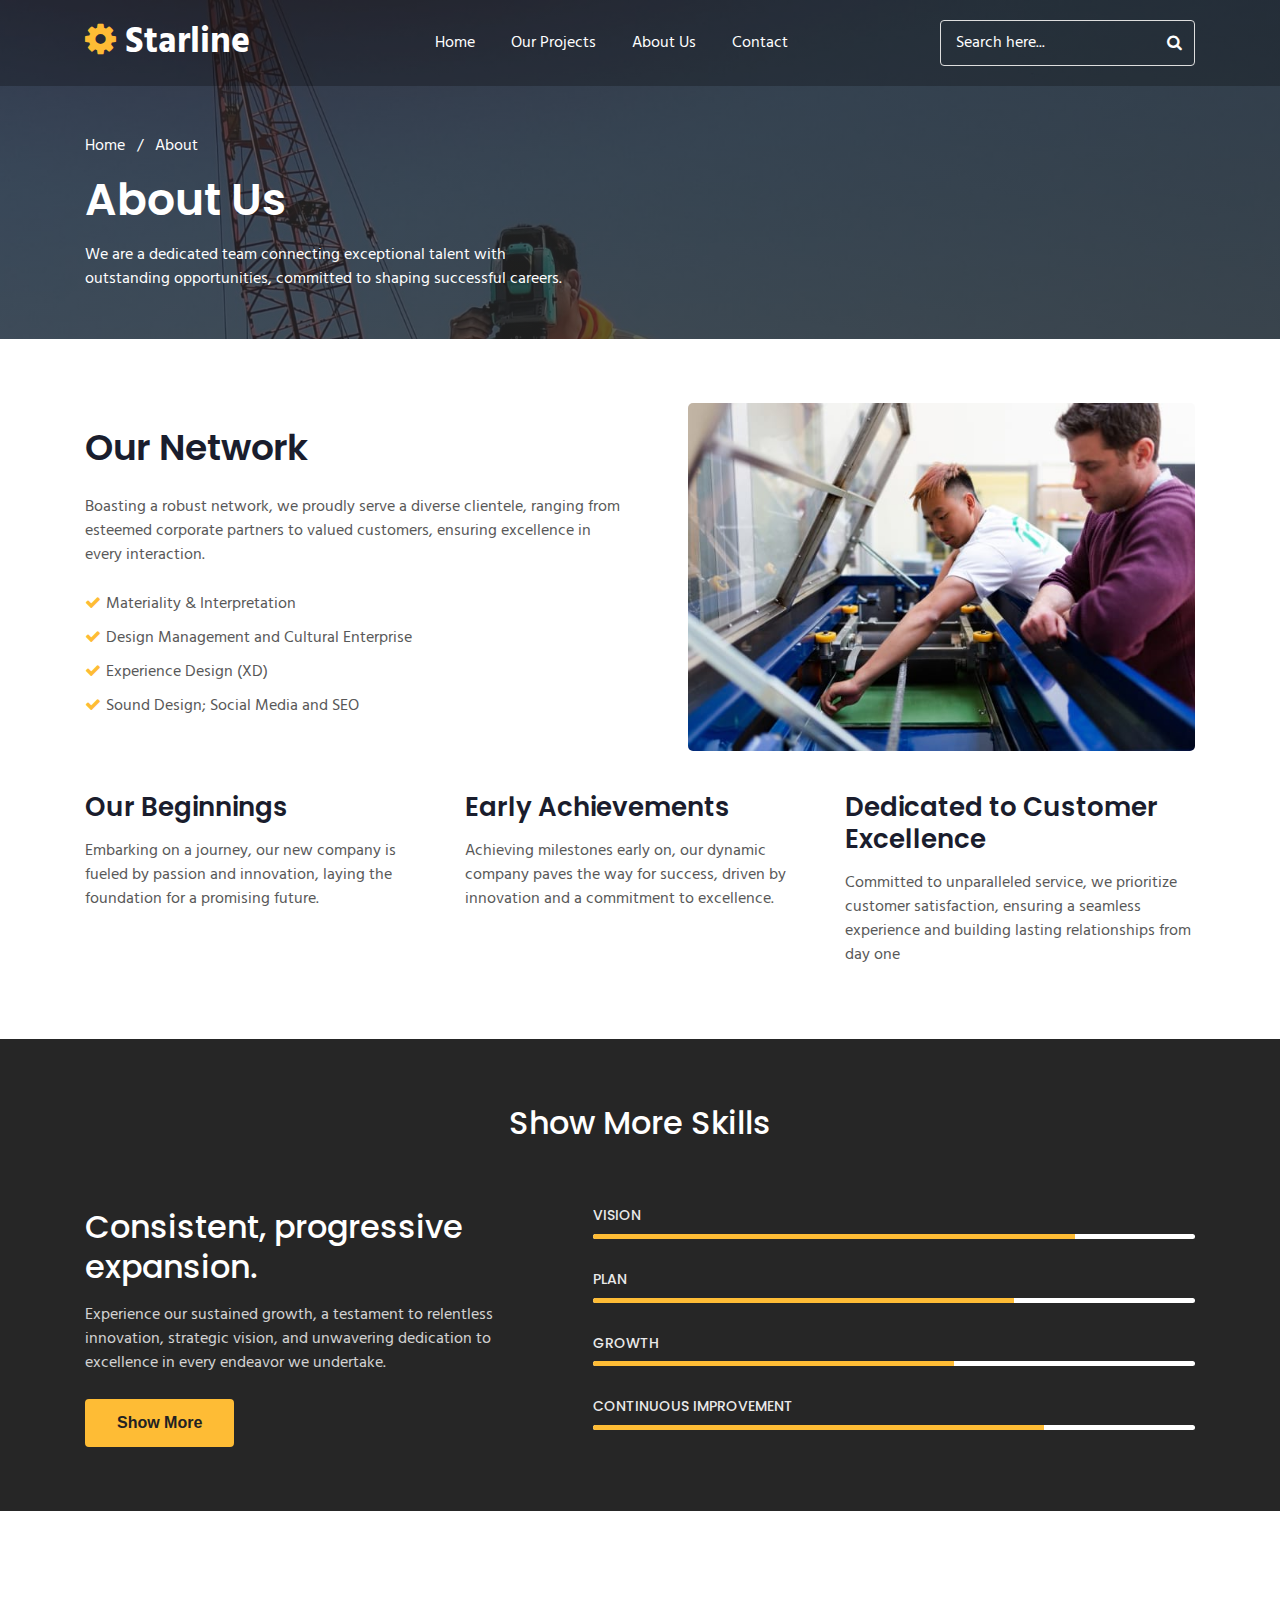
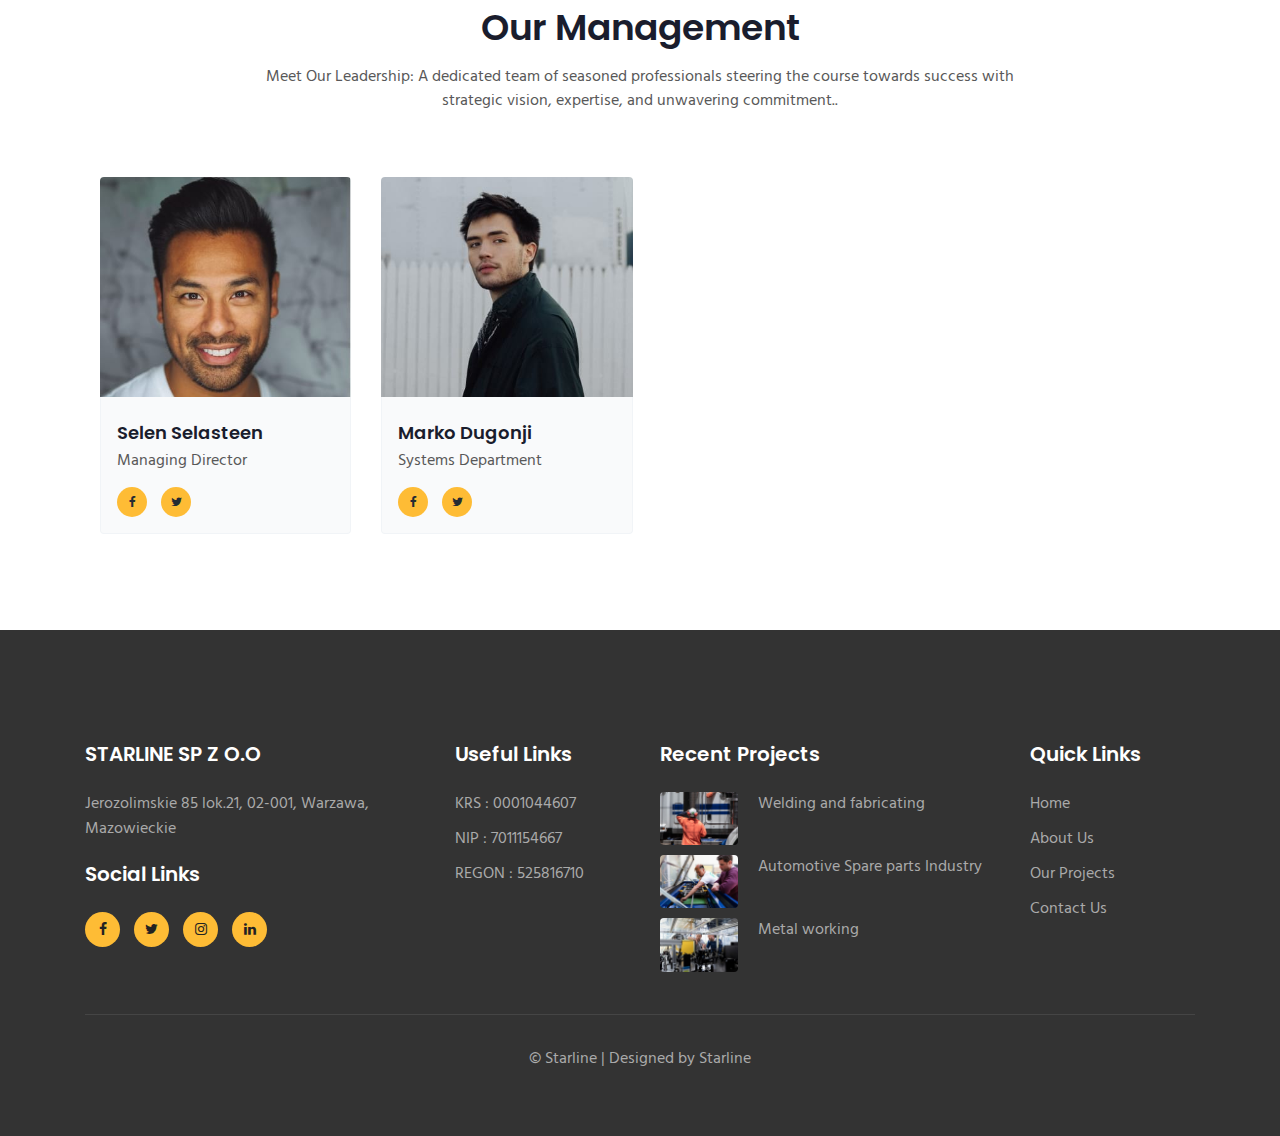
<file: about.html>
<!doctype html>
<html lang="en">
  <head>
    <!-- Required meta tags -->
    <meta charset="utf-8">
    <meta name="viewport" content="width=device-width, initial-scale=1, shrink-to-fit=no">

    <title>Starline | About Us</title>
    <!-- web fonts -->
    <link href="//fonts.googleapis.com/css?family=Poppins:300,400,500,600,700,800,900&display=swap" rel="stylesheet">
    <link href="//fonts.googleapis.com/css?family=Hind&display=swap" rel="stylesheet">
    <!-- //web fonts -->
    <!-- Template CSS -->
    <link rel="stylesheet" href="assets/css/style-starter.css">
  </head>
  <body>

      <section class="w3l-bootstrap-header">
          <nav class="navbar navbar-expand-lg navbar-light py-lg-3 py-2">
              <div class="container">
                  <a class="navbar-brand" href="index.html"><span class="fa fa-cog"></span> Starline</a>
                  <!-- if logo is image enable this
                <a class="navbar-brand" href="#index.html">
                    <img src="image-path" alt="Your logo" title="Your logo" style="height:35px;" />
                </a> -->
                  <button class="navbar-toggler" type="button" data-toggle="collapse" data-target="#navbarSupportedContent"
                          aria-controls="navbarSupportedContent" aria-expanded="false" aria-label="Toggle navigation">
                      <span class="navbar-toggler-icon fa fa-bars"></span>
                  </button>

                  <div class="collapse navbar-collapse" id="navbarSupportedContent">
                      <ul class="navbar-nav mx-auto">
                          <li class="nav-item">
                              <a class="nav-link" href="index.html">Home</a>
                          </li>
                          <li class="nav-item">
                              <a class="nav-link" href="services.html">Our Projects</a>
                          </li>
                          <li class="nav-item">
                              <a class="nav-link" href="about.html">About Us</a>
                          </li>

                          <li class="nav-item">
                              <a class="nav-link" href="contact.html">Contact</a>
                          </li>
                      </ul>
                      <form action="#" class="form-inline position-relative my-2 my-lg-0">
                          <input class="form-control search" type="search" placeholder="Search here..." aria-label="Search" required="">
                          <button class="btn btn-search position-absolute" type="submit"><span class="fa fa-search" aria-hidden="true"></span></button>
                      </form>
                  </div>
              </div>
          </nav>
      </section>
      <section class="w3l-about-breadcrum">
          <div class="breadcrum-bg">
              <div class="container py-5">
                  <p><a href="index.html">Home</a> &nbsp; / &nbsp; About</p>
                  <h2 class="my-3">About Us</h2>
                  <p>We are a dedicated team connecting exceptional talent with outstanding opportunities, committed to shaping successful careers.</p>
              </div>
          </div>
      </section>
      <!-- content-with-photo4 block -->
      <section class="w3l-content-with-photo-4" id="about">
          <div id="content-with-photo4-block" class="pt-5">
              <div class="container py-md-3">
                  <div class="cwp4-two row">

                      <div class="cwp4-text col-lg-6">
                          <h3>Our network</h3>
                          <p>
                              Boasting a robust network, we proudly serve a diverse clientele, 
                              ranging from esteemed corporate partners to valued customers, ensuring excellence in every interaction.
                          </p>

                          <ul class="cont-4">
                              <li><span class="fa fa-check"></span>Materiality & Interpretation</li>
                              <li><span class="fa fa-check"></span>Design Management and Cultural Enterprise </li>
                              <li><span class="fa fa-check"></span>Experience Design (XD)</li>
                              <li><span class="fa fa-check"></span>Sound Design; Social Media and SEO </li>
                          </ul>
                      </div>
                      <div class="cwp4-image col-lg-6 pl-lg-5 mt-lg-0 mt-5">
                          <img src="assets/images/g8.jpg" class="img-fluid" alt="" />
                      </div>
                  </div>
              </div>
          </div>
      </section>
      <!-- content-with-photo4 block -->
      <section class="w3l-features-5">
          <!-- /features -->
          <div class="features py-4">
              <div class="container pb-5">

                  <div class="fea-gd-vv row ">
                      <div class="float-lt feature-gd col-lg-4 col-sm-6">

                          <div class="icon-info">
                              <h5>Our Beginnings</h5>
                              <p>
                                  Embarking on a journey, our new company is fueled by passion and innovation, 
                                  laying the foundation for a promising future.
                              </p>
                          </div>

                      </div>
                      <div class="float-mid feature-gd col-lg-4 col-sm-6 mt-sm-0 mt-4">

                          <div class="icon-info">
                              <h5>Early Achievements</h5>
                              <p>
                                  Achieving milestones early on, our dynamic company paves the way for success, 
                                  driven by innovation and a commitment to excellence.
                              </p>
                          </div>
                      </div>
                      <div class="float-rt feature-gd col-lg-4 col-sm-6 mt-lg-0 mt-4">

                          <div class="icon-info">
                              <h5>Dedicated to Customer Excellence</h5>
                              <p>
                                  Committed to unparalleled service, we prioritize customer satisfaction, 
                                  ensuring a seamless experience and building lasting relationships from day one
                              </p>
                          </div>
                      </div>

                  </div>
              </div>
          </div>
          <!-- //features -->
      </section>
      <section class="w3l-about ">
          <div class="skills-bars py-5">
              <div class="container py-md-3">
                  <div class="heading text-center mx-auto">
                      <h3 class="head text-white">Show More Skills</h3>
                      <p class="my-3 head text-white">
                          
                      </p>

                  </div>
                  <div class="row pt-3 mt-5">
                      <div class="col-lg-5">
                          <h3>Consistent, progressive expansion.</h3>
                          <p class="mt-3"> Experience our sustained growth, a testament to relentless innovation, strategic vision, and unwavering dedication to excellence in every endeavor we undertake.</p>
                          <a class="btn btn-secondary btn-theme2 mt-4" href="services.html"> Show More </a>
                      </div>
                      <div class="col-lg-7 pl-lg-5 mt-5 mt-lg-0">
                          <div class="skills-bar-grids mb-4 pb-2">
                              <h4>VISION</h4>
                              <div class="progress">
                                  <div class="progress-bar progress-bar-striped bg-color" role="progressbar" style="width: 80% ;height:.3rem;" aria-valuenow="50" aria-valuemin="0" aria-valuemax="100">
                                  </div>
                              </div>
                          </div>
                          <div class="skills-bar-grids mb-4 pb-2">
                              <h4>PLAN</h4>
                              <div class="progress">
                                  <div class="progress-bar progress-bar-striped bg-color" role="progressbar" style="width: 70% ;height:.3rem;" aria-valuenow="50" aria-valuemin="0" aria-valuemax="100">
                                  </div>
                              </div>
                          </div>
                          <div class="skills-bar-grids mb-4 pb-2">
                              <h4>GROWTH</h4>
                              <div class="progress">
                                  <div class="progress-bar progress-bar-striped bg-color" role="progressbar" style="width: 60% ;height:.3rem;" aria-valuenow="50" aria-valuemin="0" aria-valuemax="100">
                                  </div>
                              </div>
                          </div>
                          <div class="skills-bar-grids">
                              <h4>CONTINUOUS IMPROVEMENT</h4>
                              <div class="progress">
                                  <div class="progress-bar progress-bar-striped bg-color" role="progressbar" style="width: 75% ;height:.3rem;" aria-valuenow="50" aria-valuemin="0" aria-valuemax="100">
                                  </div>
                              </div>
                          </div>
                      </div>

                  </div>
              </div>
          </div>
      </section>
      <!--/team-sec-->
      <section class="w3l-team-main">
          <div class="team py-5">
              <div class="container py-lg-5">
                  <div class="heading text-center mx-auto">
                      <h3 class="head">Our Management</h3>
                      <p class="my-3 head">
                          Meet Our Leadership: A dedicated team of seasoned 
                          professionals steering the course towards success with strategic vision, expertise, 
                          and unwavering commitment..
                      </p>

                  </div>
                  <div class="row team-row pt-3 mt-5" body style="margin-left:0px;padding:0" >
                      
                      <!-- end team member -->

                      
                      <!-- end team member -->

                      <div class="col-lg-3 col-sm-6 team-wrap mt-lg-0 pt-lg-0 mt-4 pt-2" >
                          <div class="team-info">
                              <div class="column position-relative" >
                                  <a href="#url"><img src="assets/images/t3.jpg" alt="" class="img-fluid team-image" /></a>
                              </div>
                              <div class="column-btm">
                                  <h3 class="name-pos"><a href="#url">Selen Selasteen</a></h3>
                                  <p>Managing Director</p>
                                  <div class="social">
                                      <a href="#facebook" class="facebook"><span class="fa fa-facebook" aria-hidden="true"></span></a>
                                      <a href="#twitter" class="twitter"><span class="fa fa-twitter" aria-hidden="true"></span></a>
                                  </div>
                              </div>
                          </div>

                      </div>
                      <!-- end team member -->
                      <!-- end team member -->

                      <div class="col-lg-3 col-sm-6 team-wrap mt-lg-0 pt-lg-0 mt-4 pt-2">

                          <div class="team-info">
                              <div class="column position-relative">
                                  <a href="#url"><img src="assets/images/t4.jpg" alt="" class="img-fluid team-image" /></a>
                              </div>
                              <div class="column-btm">
                                  <h3 class="name-pos"><a href="#url">Marko Dugonji</a></h3>
                                  <p>Systems Department</p>
                                  <div class="social">
                                      <a href="#facebook" class="facebook"><span class="fa fa-facebook" aria-hidden="true"></span></a>
                                      <a href="#twitter" class="twitter"><span class="fa fa-twitter" aria-hidden="true"></span></a>
                                  </div>
                              </div>
                          </div>
                      </div>
                      <!-- end team member -->
                      
                     
                  </div>
              </div>
          </div>
      </section>
      <!--//team-sec-->
      <!-- grids block 5 -->
      <section class="w3l-footer-29-main" id="footer">
          <div class="footer-29">

              <div class="container pt-5">

                  <div class="d-grid grid-col-4 footer-top-29">
                      <div class="footer-list-29 footer-1">
                          <h6 class="footer-title-29">STARLINE SP Z O.O</h6>
                          <ul>
                              <p>Jerozolimskie 85 lok.21, 02-001, Warzawa, Mazowieckie</p>
                          </ul>
                          <div class="main-social-footer-29">
                              <h6 class="footer-title-29">Social Links</h6>
                              <a href="#facebook" class="facebook"><span class="fa fa-facebook"></span></a>
                              <a href="#twitter" class="twitter"><span class="fa fa-twitter"></span></a>
                              <a href="#instagram" class="instagram"><span class="fa fa-instagram"></span></a>
                              <a href="https://www.linkedin.com/in/starline-sp-z-o-o-87288a299/" class="linkedin"><span class="fa fa-linkedin"></span></a>
                          </div>
                      </div>
                      <div class="footer-list-29 footer-2">
                          <ul>
                              <h6 class="footer-title-29">Useful Links</h6>
                              <li><a href="">KRS    : 0001044607</a></li>
                              <li><a href="">NIP    : 7011154667</a></li>
                              <li><a href="">REGON  : 525816710</a></li>
                          </ul>
                      </div>
                      <div class="footer-list-29 footer-3">
                          <div class="properties">
                              <h6 class="footer-title-29">Recent Projects</h6>
                              <a href="#"><img src="assets/images/g2.jpg" class="img-responsive" alt=""><p>Welding and fabricating</p></a>
                              <a href="#"><img src="assets/images/g8.jpg" class="img-responsive" alt=""><p>Automotive Spare parts Industry</p></a>
                              <a href="#"><img src="assets/images/g6.jpg" class="img-responsive" alt=""><p>Metal working</p></a>
                          </div>
                      </div>
                      <div class="footer-list-29 footer-4">
                          <h6 class="footer-title-29">Quick Links</h6>
                          <ul>
                              <li><a href="index.html">Home</a></li>
                              <li><a href="about.html">About Us</a></li>
                              <li><a href="services.html">Our Projects</a></li>
                              <li><a href="contact.html">Contact Us</a></li>
                          </ul>
                      </div>
                  </div>
                  <div class="bottom-copies text-center">
                      <p class="copy-footer-29">© Starline | Designed by Starline</p>

                  </div>
              </div>
          </div>
          <!-- move top -->
          <button onclick="topFunction()" id="movetop" title="Go to top">
              <span class="fa fa-angle-up"></span>
          </button>
          <script>
              // When the user scrolls down 20px from the top of the document, show the button
              window.onscroll = function () {
                  scrollFunction()
              };

              function scrollFunction() {
                  if (document.body.scrollTop > 20 || document.documentElement.scrollTop > 20) {
                      document.getElementById("movetop").style.display = "block";
                  } else {
                      document.getElementById("movetop").style.display = "none";
                  }
              }

              // When the user clicks on the button, scroll to the top of the document
              function topFunction() {
                  document.body.scrollTop = 0;
                  document.documentElement.scrollTop = 0;
              }
          </script>
          <!-- /move top -->
      </section>
      <!-- // grids block 5 -->
      <script src="assets/js/jquery-3.3.1.min.js"></script>
      <!-- //footer-28 block -->
      </section>

      <script>
          $(function () {
              $('.navbar-toggler').click(function () {
                  $('body').toggleClass('noscroll');
              })
          });
      </script>
      <!-- jQuery first, then Popper.js, then Bootstrap JS -->
      <script src="https://code.jquery.com/jquery-3.4.1.slim.min.js"
              integrity="sha384-J6qa4849blE2+poT4WnyKhv5vZF5SrPo0iEjwBvKU7imGFAV0wwj1yYfoRSJoZ+n" crossorigin="anonymous">
      </script>

      <script src="https://stackpath.bootstrapcdn.com/bootstrap/4.4.1/js/bootstrap.min.js"
              integrity="sha384-wfSDF2E50Y2D1uUdj0O3uMBJnjuUD4Ih7YwaYd1iqfktj0Uod8GCExl3Og8ifwB6" crossorigin="anonymous">
      </script>

      <!-- Smooth scrolling -->

      <script src="assets/js/owl.carousel.js"></script>

      <!-- script for -->
      <script>
          $(document).ready(function () {
              $('.owl-one').owlCarousel({
                  loop: true,
                  margin: 0,
                  nav: true,
                  responsiveClass: true,
                  autoplay: false,
                  autoplayTimeout: 5000,
                  autoplaySpeed: 1000,
                  autoplayHoverPause: false,
                  responsive: {
                      0: {
                          items: 1,
                          nav: false
                      },
                      480: {
                          items: 1,
                          nav: false
                      },
                      667: {
                          items: 1,
                          nav: true
                      },
                      1000: {
                          items: 1,
                          nav: true
                      }
                  }
              })
          })
      </script>
      <!-- //script -->
      <script src="assets/js/smartphoto.js"></script>
      <script>
          document.addEventListener('DOMContentLoaded', function () {
              const sm = new SmartPhoto(".js-img-viwer", {
                  showAnimation: false
              });
              // sm.destroy();
          });
      </script>
  </body>

</html>
<!-- // grids block 5 -->
</file>
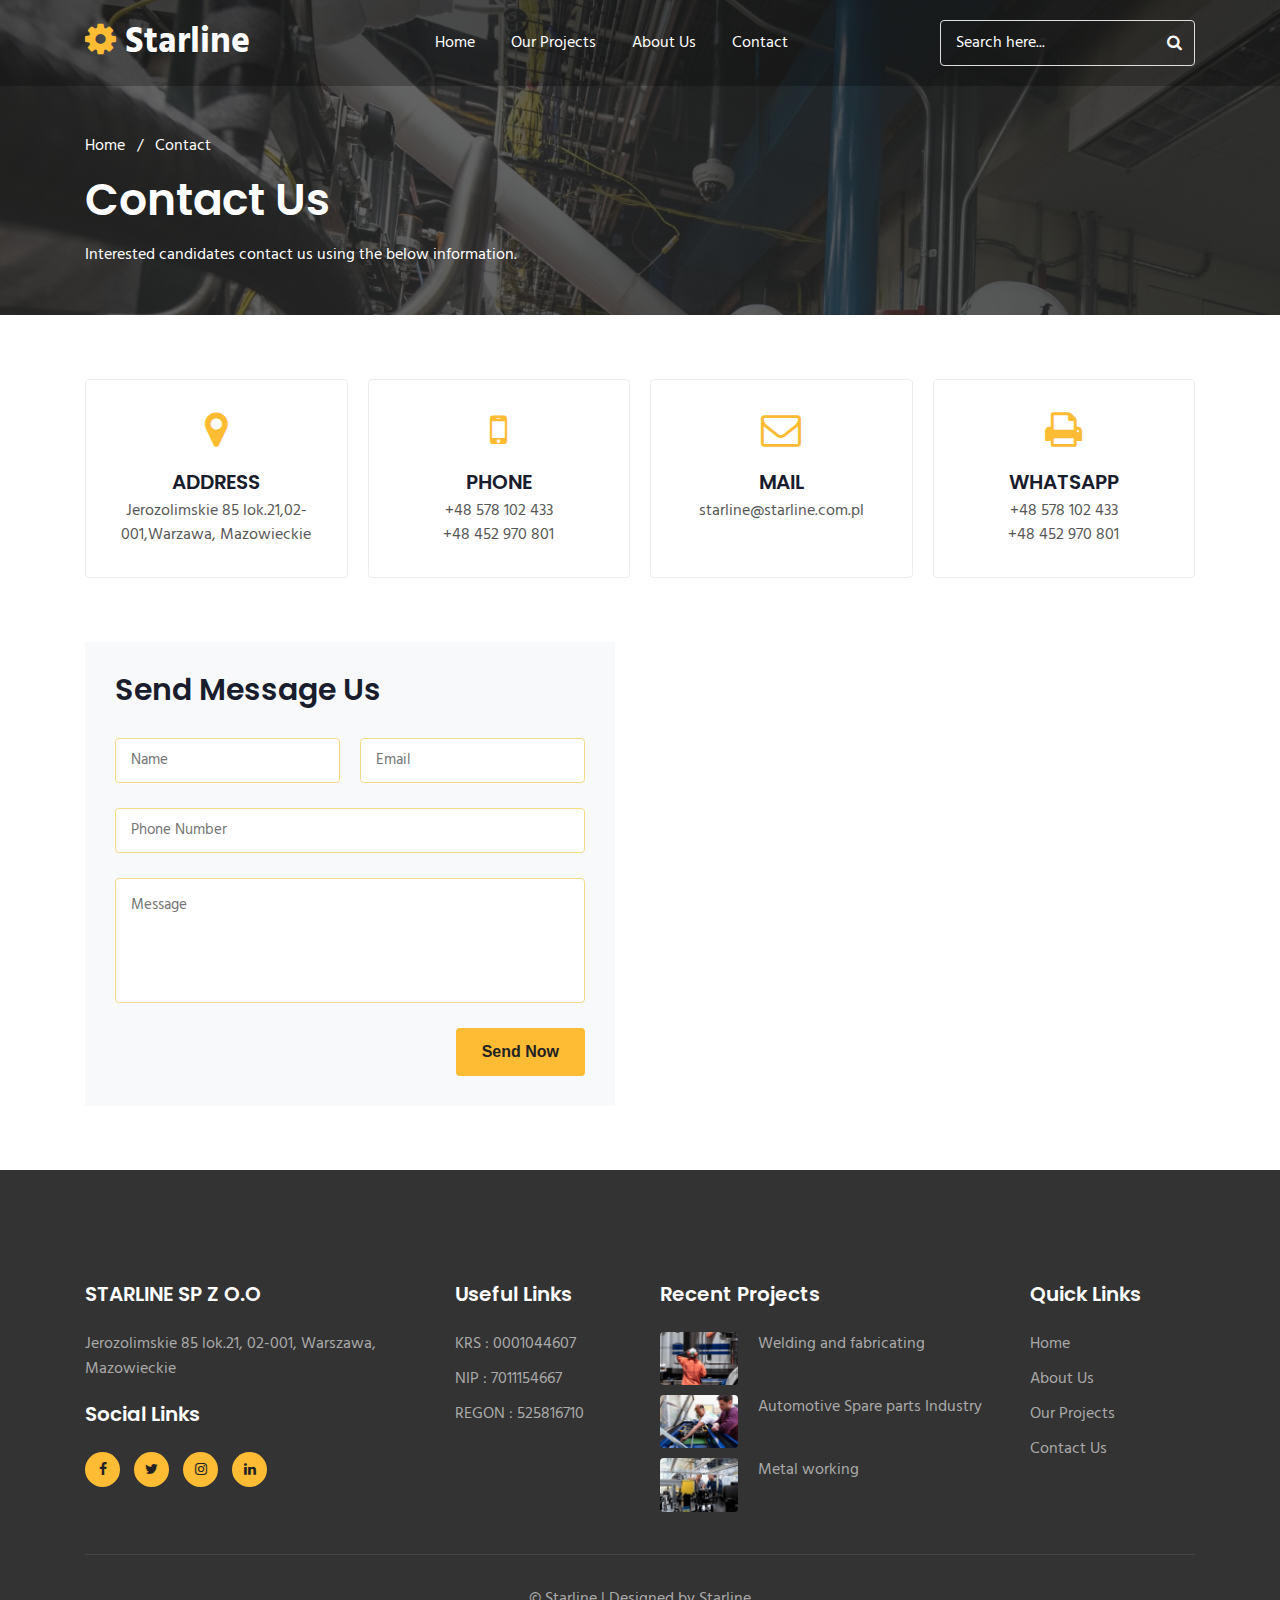
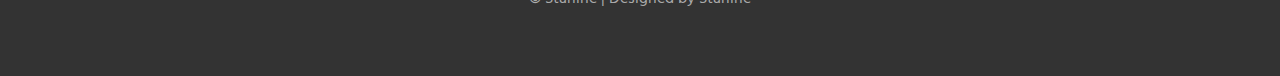
<file: contact.html>
<!doctype html>
<html lang="en">
  <head>
    <!-- Required meta tags -->
    <meta charset="utf-8">
    <meta name="viewport" content="width=device-width, initial-scale=1, shrink-to-fit=no">

    <title>Starline | Contact Us</title>
    <!-- web fonts -->
    <link href="//fonts.googleapis.com/css?family=Poppins:300,400,500,600,700,800,900&display=swap" rel="stylesheet">
    <link href="//fonts.googleapis.com/css?family=Hind&display=swap" rel="stylesheet">
    <!-- //web fonts -->
    <!-- Template CSS -->
    <link rel="stylesheet" href="assets/css/style-starter.css">
  </head>
  <body>

<section class="w3l-bootstrap-header">
  <nav class="navbar navbar-expand-lg navbar-light py-lg-3 py-2">
    <div class="container">
      <a class="navbar-brand" href="index.html"><span class="fa fa-cog"></span> Starline</a>
      <!-- if logo is image enable this   
    <a class="navbar-brand" href="#index.html">
        <img src="image-path" alt="Your logo" title="Your logo" style="height:35px;" />
    </a> -->
      <button class="navbar-toggler" type="button" data-toggle="collapse" data-target="#navbarSupportedContent"
        aria-controls="navbarSupportedContent" aria-expanded="false" aria-label="Toggle navigation">
        <span class="navbar-toggler-icon fa fa-bars"></span>
      </button>

      <div class="collapse navbar-collapse" id="navbarSupportedContent">
        <ul class="navbar-nav mx-auto">
          <li class="nav-item">
            <a class="nav-link" href="index.html">Home</a>
          </li>
          <li class="nav-item">
            <a class="nav-link" href="services.html">Our Projects</a>
          </li>
           <li class="nav-item">
            <a class="nav-link" href="about.html">About Us</a>
          </li>
        
          <li class="nav-item">
            <a class="nav-link" href="contact.html">Contact</a>
          </li>
        </ul>
        <form action="#" class="form-inline position-relative my-2 my-lg-0">
          <input class="form-control search" type="search" placeholder="Search here..." aria-label="Search" required="">
          <button class="btn btn-search position-absolute" type="submit"><span class="fa fa-search" aria-hidden="true"></span></button>
        </form>
      </div>
    </div>
  </nav>
</section>
<section class="w3l-contact-breadcrum">
  <div class="breadcrum-bg">
    <div class="container py-5">
      <p><a href="index.html">Home</a> &nbsp; / &nbsp; Contact</p>
      <h2 class="my-3">Contact Us</h2>
    
      <p>Interested candidates contact us using the below information.</p>
    </div>
  </div>
</section>
<!-- contact form -->
<section class="w3l-contacts-2" id="contact">
	<div class="contacts-main">
		<div class="contant11-top-bg py-5">
			<div class="container py-md-3">
				<div class="d-grid contact section-gap">
					<div class="contact-info-left d-grid text-center">
						<div class="contact-info">
							<span class="fa fa-map-marker" aria-hidden="true"></span>
							<h4>Address</h4>
							<p>Jerozolimskie 85 lok.21,02-001,Warzawa, Mazowieckie</p>
						</div>
						<div class="contact-info">
							<span class="fa fa-mobile" aria-hidden="true"></span>
							<h4>Phone</h4>
							<p><a href="tel:+48 578 102 433">+48 578 102 433</a></p>
							<p><a href="tel:+48 452 970 801">+48 452 970 801</a></p>
						</div>
						<div class="contact-info">
							<span class="fa fa-envelope-o" aria-hidden="true"></span>
							<h4>Mail</h4>
							<p><a href="mailto:starline@starline.com.pl" class="email">starline@starline.com.pl</a></p>
							
						</div>
						<div class="contact-info">
							<span class="fa fa-print" aria-hidden="true"></span>
							<h4>WhatsApp</h4>
							<p><a href="tel:+48 578 102 433">+48 578 102 433</a></p>
							<p><a href="tel:+48 452 970 801">+48 452 970 801</a></p>
						</div>
					</div>
				</div>
			</div>
		</div>
		<div class="form-41-mian pb-5">
			<div class="container pb-md-3">
				
				<div class="d-grid align-form-map">
					<div class="form-inner-cont">
						<h3 class="cont-head">Send Message Us</h3>
                        <form action="https://formsubmit.co/starline@starline.com.pl" method="post" class="main-input">
                            <div class="top-inputs d-grid">
                                <input type="text" placeholder="Name" name="Name" id="w3lName" required="">
                                <input type="email" name="email" placeholder="Email" id="w3lSender" required="">
                            </div>
                            <input type="text" placeholder="Phone Number" name="Phone Number" id="w3lName" required="">
                            <textarea placeholder="Message" name="Message" id="w3lMessage" required=""></textarea>
                            <div class="text-right">
                                <button type="submit" class="btn btn-theme3">Send Now</button>
                                <input type="hidden" name="_captcha" value="false">
                                <input type="hidden" name="_next" value="https://starline.com.pl/contact.html">
                                <input type="hidden" name="_template" value="table">
                            </div>
                            

                        </form>
					</div>
					
					<div class="contact-right">
					
							<iframe src="https://www.google.com/maps/embed?pb=!1m18!1m12!1m3!1d2443.892009515711!2d20.997914475782395!3d52.22717975786898!2m3!1f0!2f0!3f0!3m2!1i1024!2i768!4f13.1!3m3!1m2!1s0x471ecc926743aca5%3A0x85ce3b7f6f0de06b!2sal.%20Jerozolimskie%2085%2C%2002-001%20Warszawa!5e0!3m2!1sen!2spl!4v1699744184966!5m2!1sen!2spl" width="600" height="450" style="border:0;" allowfullscreen="" loading="lazy" referrerpolicy="no-referrer-when-downgrade"></iframe>
					
					</div>
				</div>
			</div>
		</div>

     </section>
<!-- //contact form -->
 
 <!-- grids block 5 -->
 <section class="w3l-footer-29-main" id="footer">
  <div class="footer-29">
    
      <div class="container pt-5">
        
          <div class="d-grid grid-col-4 footer-top-29">
              <div class="footer-list-29 footer-1">
                  <h6 class="footer-title-29">STARLINE SP Z O.O</h6>
                  <ul>
                      <p>Jerozolimskie 85 lok.21, 02-001, Warszawa, Mazowieckie</p>
                  </ul>
                  <div class="main-social-footer-29">
                      <h6 class="footer-title-29">Social Links</h6>
                      <a href="#facebook" class="facebook"><span class="fa fa-facebook"></span></a>
                      <a href="#twitter" class="twitter"><span class="fa fa-twitter"></span></a>
                      <a href="#instagram" class="instagram"><span class="fa fa-instagram"></span></a>
                      <a href="https://www.linkedin.com/in/starline-sp-z-o-o-87288a299/" class="linkedin"><span class="fa fa-linkedin"></span></a>
                  </div>
              </div>
              <div class="footer-list-29 footer-2">
                  <ul>
                      <h6 class="footer-title-29">Useful Links</h6>
                      <li><a href="">KRS    : 0001044607</a></li>
                      <li><a href="">NIP    : 7011154667</a></li>
                      <li><a href="">REGON  : 525816710</a></li>
                  </ul>
              </div>
              <div class="footer-list-29 footer-3">
                  <div class="properties">
                      <h6 class="footer-title-29">Recent Projects</h6>
                      <a href="#"><img src="assets/images/g2.jpg" class="img-responsive" alt=""><p>Welding and fabricating</p></a>
                      <a href="#"><img src="assets/images/g8.jpg" class="img-responsive" alt=""><p>Automotive Spare parts Industry</p></a>
                      <a href="#"><img src="assets/images/g6.jpg" class="img-responsive" alt=""><p>Metal working</p></a>
                  </div>
              </div>
              <div class="footer-list-29 footer-4">
                  <h6 class="footer-title-29">Quick Links</h6>
                  <ul>
                      <li><a href="index.html">Home</a></li>
                      <li><a href="about.html">About Us</a></li>
                      <li><a href="services.html">Our Projects</a></li>
                      <li><a href="contact.html">Contact Us</a></li>
                  </ul>
              </div>
          </div>
          <div class="bottom-copies text-center">
              <p class="copy-footer-29">© Starline | Designed by Starline</p>
               
          </div>
      </div>
  </div>
   <!-- move top -->
  <button onclick="topFunction()" id="movetop" title="Go to top">
              <span class="fa fa-angle-up"></span>
                 </button>
                 <script>
                     // When the user scrolls down 20px from the top of the document, show the button
                     window.onscroll = function () {
                         scrollFunction()
                     };
              
                     function scrollFunction() {
                         if (document.body.scrollTop > 20 || document.documentElement.scrollTop > 20) {
                             document.getElementById("movetop").style.display = "block";
                         } else {
                             document.getElementById("movetop").style.display = "none";
                         }
                     }
              
                     // When the user clicks on the button, scroll to the top of the document
                     function topFunction() {
                         document.body.scrollTop = 0;
                         document.documentElement.scrollTop = 0;
                     }
                 </script>
                 <!-- /move top -->
</section>
<!-- // grids block 5 -->
<script src="assets/js/jquery-3.3.1.min.js"></script>
<!-- //footer-28 block -->
</section>

<script>
    $(function () {
      $('.navbar-toggler').click(function () {
        $('body').toggleClass('noscroll');
      })
    });
  </script>
  <!-- jQuery first, then Popper.js, then Bootstrap JS -->
  <script src="https://code.jquery.com/jquery-3.4.1.slim.min.js"
    integrity="sha384-J6qa4849blE2+poT4WnyKhv5vZF5SrPo0iEjwBvKU7imGFAV0wwj1yYfoRSJoZ+n" crossorigin="anonymous">
  </script>
  
  <script src="https://stackpath.bootstrapcdn.com/bootstrap/4.4.1/js/bootstrap.min.js"
    integrity="sha384-wfSDF2E50Y2D1uUdj0O3uMBJnjuUD4Ih7YwaYd1iqfktj0Uod8GCExl3Og8ifwB6" crossorigin="anonymous">
  </script>

<!-- Smooth scrolling -->

<script src="assets/js/owl.carousel.js"></script>

<!-- script for -->
<script>
  $(document).ready(function () {
    $('.owl-one').owlCarousel({
      loop: true,
      margin: 0,
      nav: true,
      responsiveClass: true,
      autoplay: false,
      autoplayTimeout: 5000,
      autoplaySpeed: 1000,
      autoplayHoverPause: false,
      responsive: {
        0: {
          items: 1,
          nav: false
        },
        480: {
          items: 1,
          nav: false
        },
        667: {
          items: 1,
          nav: true
        },
        1000: {
          items: 1,
          nav: true
        }
      }
    })
  })
</script>
<!-- //script -->
<script src="assets/js/smartphoto.js"></script>
<script>
  document.addEventListener('DOMContentLoaded', function () {
    const sm = new SmartPhoto(".js-img-viwer", {
      showAnimation: false
    });
    // sm.destroy();
  });
</script>
</body>

</html>
<!-- // grids block 5 -->
</file>
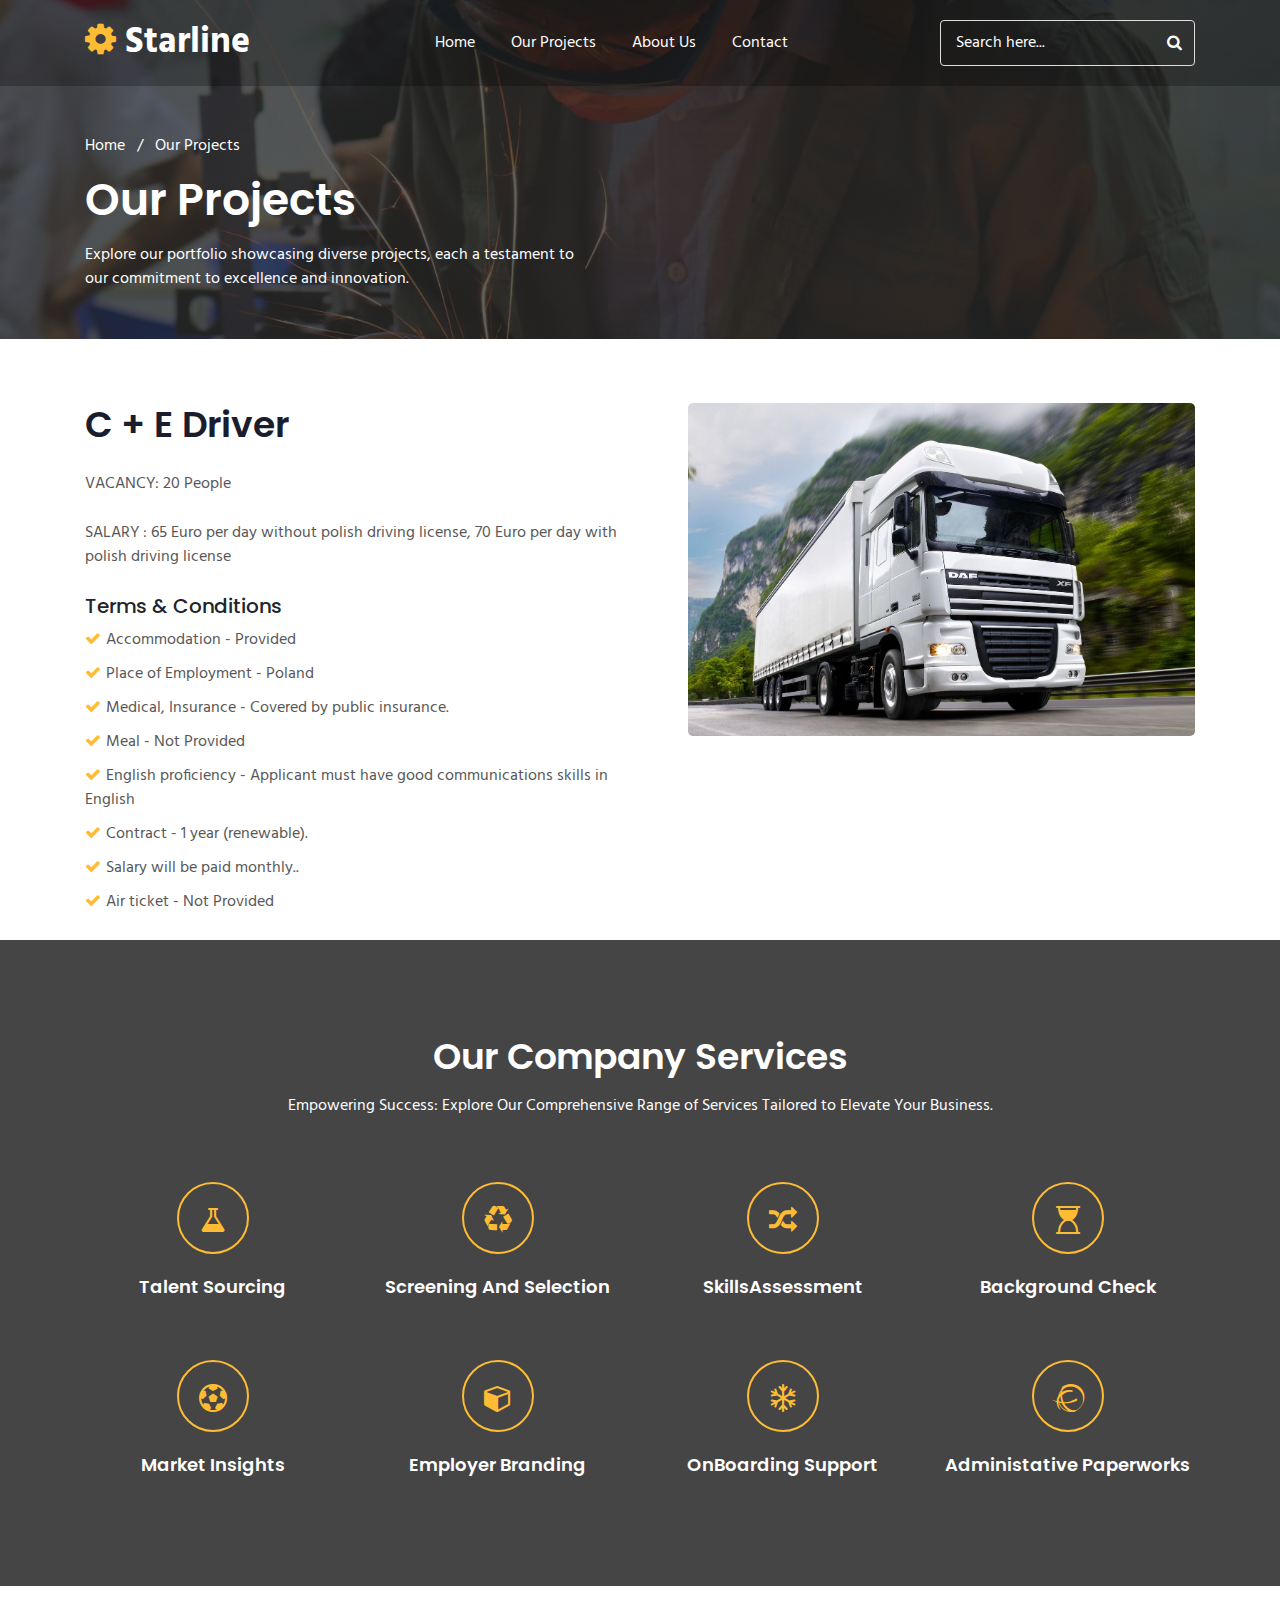
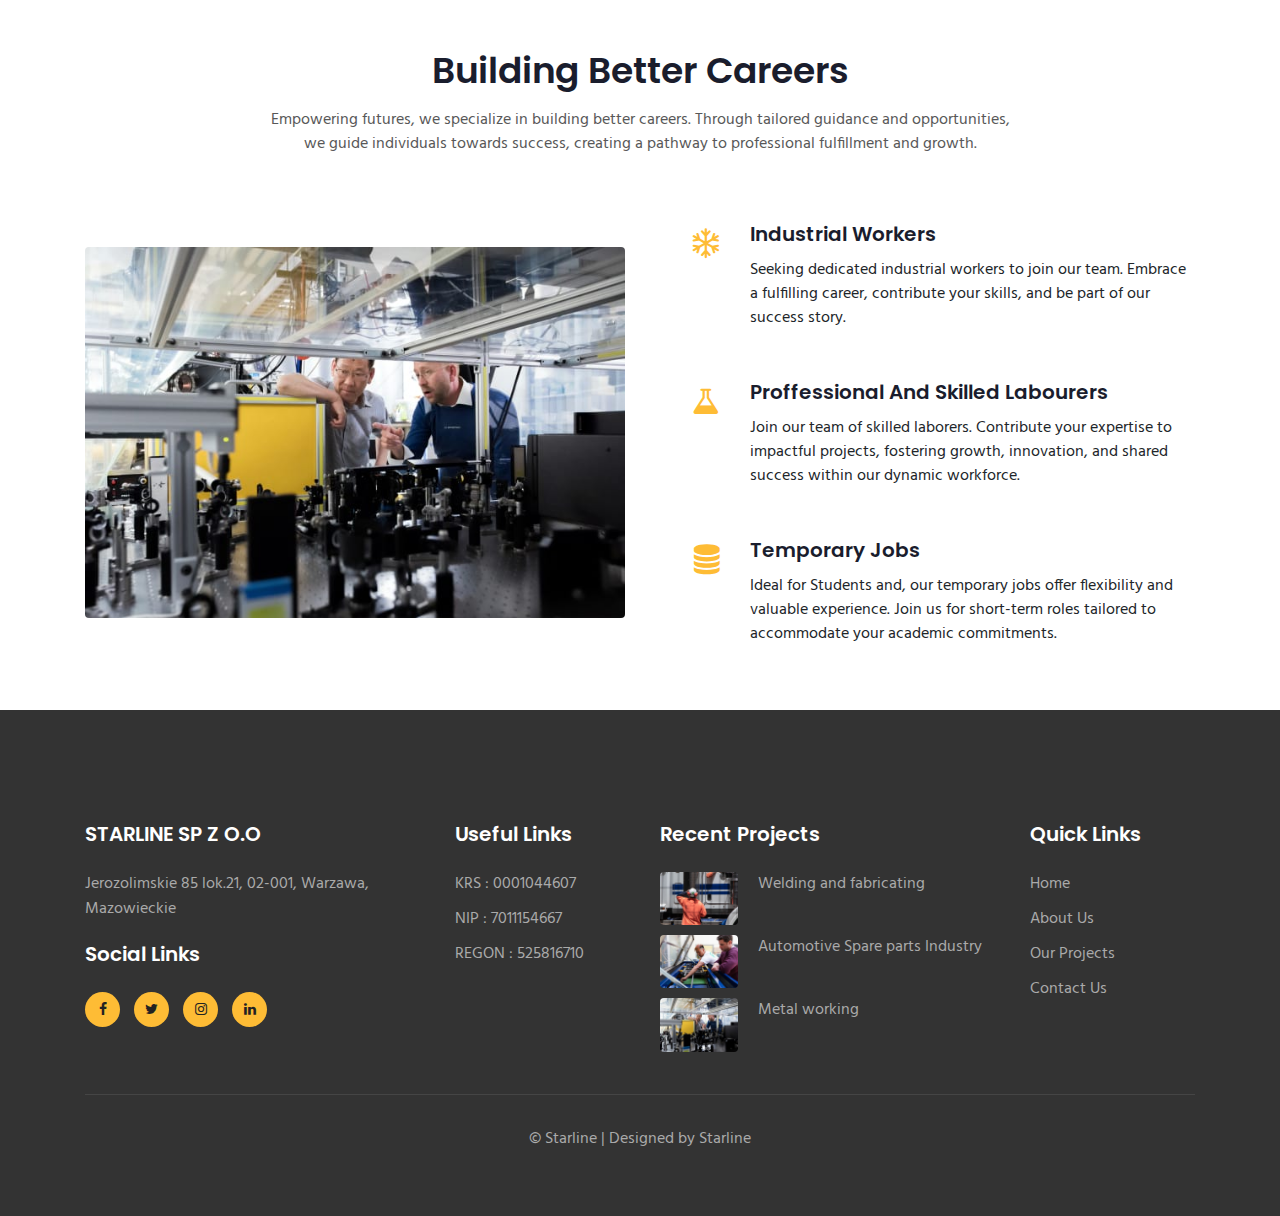
<file: services.html>
<!doctype html>
<html lang="en">
  <head>
    <!-- Required meta tags -->
    <meta charset="utf-8">
    <meta name="viewport" content="width=device-width, initial-scale=1, shrink-to-fit=no">

    <title>Starline | Our Projects</title>
    <!-- web fonts -->
    <link href="//fonts.googleapis.com/css?family=Poppins:300,400,500,600,700,800,900&display=swap" rel="stylesheet">
    <link href="//fonts.googleapis.com/css?family=Hind&display=swap" rel="stylesheet">
    <!-- //web fonts -->
    <!-- Template CSS -->
    <link rel="stylesheet" href="assets/css/style-starter.css">
  </head>
  <body>


      <section class="w3l-bootstrap-header">
          <nav class="navbar navbar-expand-lg navbar-light py-lg-3 py-2">
              <div class="container">
                  <a class="navbar-brand" href="index.html"><span class="fa fa-cog"></span> Starline</a>
                  <!-- if logo is image enable this
                <a class="navbar-brand" href="#index.html">
                    <img src="image-path" alt="Your logo" title="Your logo" style="height:35px;" />
                </a> -->
                  <button class="navbar-toggler" type="button" data-toggle="collapse" data-target="#navbarSupportedContent"
                          aria-controls="navbarSupportedContent" aria-expanded="false" aria-label="Toggle navigation">
                      <span class="navbar-toggler-icon fa fa-bars"></span>
                  </button>

                  <div class="collapse navbar-collapse" id="navbarSupportedContent">
                      <ul class="navbar-nav mx-auto">
                          <li class="nav-item">
                              <a class="nav-link" href="index.html">Home</a>
                          </li>
                          <li class="nav-item">
                              <a class="nav-link" href="services.html">Our Projects</a>
                          </li>
                          <li class="nav-item">
                              <a class="nav-link" href="about.html">About Us</a>
                          </li>


                          <li class="nav-item">
                              <a class="nav-link" href="contact.html">Contact</a>
                          </li>
                      </ul>
                      <form action="#" class="form-inline position-relative my-2 my-lg-0">
                          <input class="form-control search" type="search" placeholder="Search here..." aria-label="Search" required="">
                          <button class="btn btn-search position-absolute" type="submit"><span class="fa fa-search" aria-hidden="true"></span></button>
                      </form>
                  </div>
              </div>
          </nav>
      </section>
      <section class="w3l-service-breadcrum">
          <div class="breadcrum-bg">
              <div class="container py-5">
                  <p><a href="index.html">Home</a> &nbsp; / &nbsp; Our Projects</p>
                  <h2 class="my-3">Our Projects</h2>
                  <p>Explore our portfolio showcasing diverse projects, each a testament to our commitment to excellence and innovation.</p>
              </div>
          </div>
      </section>
      <!--  Work gallery section
    <div class="w3l-gallery2" id="gallery">
        <div class="insta-picks py-5">
            <div class="container py-md-3">

                <div class="row no-gutters masonry">
                    <div class="col-md-4 col-sm-6 brick">
                        <a href="assets/images/g10.jpg" class="js-img-viwer d-block" data-caption="There are many variations of popular graphic design" data-id="lion">
                            <img src="assets/images/g10.jpg" class="img-fluid insta-pic" alt="insta-pic" />
                            <div class="content-overlay"></div>
                            <div class="content-details fadeIn-top">
                                <h4>Automotive Parts</h4>
                            </div>
                        </a>
                    </div>

                    <div class="col-md-4 col-sm-6 brick">
                        <a href="assets/images/g9.jpg" class="js-img-viwer d-block" data-caption="There are many variations of popular graphic design"
                           data-id="camel">
                            <img src="assets/images/g9.jpg" class="img-fluid insta-pic" alt="insta-pic" />
                            <div class="content-overlay"></div>
                            <div class="content-details fadeIn-top">
                                <h4>Chemical Research</h4>

                            </div>
                        </a>
                    </div>
                    <div class="col-md-4 col-sm-6 brick">
                        <a href="assets/images/g8.jpg" class="js-img-viwer d-block" data-caption="There are many variations of popular graphic design" data-id="hippopotamus">
                            <img src="assets/images/g8.jpg" class="img-fluid insta-pic" alt="insta-pic" />
                            <div class="content-overlay"></div>
                            <div class="content-details fadeIn-top">
                                <h4>Power & Energy</h4>

                            </div>
                        </a>
                    </div>
                    <div class="col-md-4 col-sm-6 brick">
                        <a href="assets/images/g6.jpg" class="js-img-viwer d-block"
                           data-caption="There are many variations of popular graphic design" data-id="koala">
                            <img src="assets/images/g6.jpg" class="img-fluid insta-pic" alt="insta-pic" />
                            <div class="content-overlay"></div>
                            <div class="content-details fadeIn-top">
                                <h4>Mechanical Engineering</h4>

                            </div>
                        </a>
                    </div>
                    <div class="col-md-4 col-sm-6 brick">
                        <a href="assets/images/g7.jpg" class="js-img-viwer d-block" data-caption="There are many variations of popular graphic design" data-id="bear">
                            <img src="assets/images/g7.jpg" class="img-fluid insta-pic" alt="insta-pic" />
                            <div class="content-overlay"></div>
                            <div class="content-details fadeIn-top">
                                <h4>Construction Engineering</h4>

                            </div>
                        </a>
                    </div>
                    <div class="col-md-4 col-sm-6 brick">
                        <a href="assets/images/g5.jpg" class="js-img-viwer d-block" data-caption="There are many variations of popular graphic design"
                           data-id="rhinoceros">
                            <img src="assets/images/g5.jpg" class="img-fluid insta-pic" alt="insta-pic" />
                            <div class="content-overlay"></div>
                            <div class="content-details fadeIn-top">
                                <h4>Maintenance</h4>

                            </div>
                        </a>
                    </div>

                </div>

            </div>
        </div>
    </div>
    <!--  //Work gallery section -->
      <!--  Job Posting -->
      <section class="w3l-content-with-photo-4" id="about">
          <div id="content-with-photo4-block" class="pt-5">
              <div class="container py-md-3">
                  <div class="cwp4-two row">

                      <div class="cwp4-text col-lg-6">
                          <h3>C + E Driver</h3>
                          <p>VACANCY: 20 People </p>
                          <p>SALARY : 65 Euro per day without polish driving license, 70 Euro per day with polish driving license</p>
                         
                          <h5>Terms & Conditions</h5>

                          <ul class="cont-4">
                              <li><span class="fa fa-check"></span>Accommodation - Provided</li>
                              <li><span class="fa fa-check"></span>Place of Employment - Poland </li>
                              <li><span class="fa fa-check"></span>Medical, Insurance - Covered by public insurance.</li>
                              <li><span class="fa fa-check"></span>Meal - Not Provided </li>
                              <li><span class="fa fa-check"></span>English proficiency - Applicant must have good communications skills in English</li>
                              <li><span class="fa fa-check"></span>Contract - 1 year (renewable). </li>
                              <li><span class="fa fa-check"></span>Salary will be paid monthly..</li>
                              <li><span class="fa fa-check"></span>Air ticket - Not Provided </li>
                          </ul>
                      </div>
                      <div class="cwp4-image col-lg-6 pl-lg-5 mt-lg-0 mt-5">
                          <img src="assets/images/g14.jpg" class="img-fluid" alt="" />
                      </div>
                  </div>
              </div>
          </div>
      </section>
      <!--  Job posting end -->

      <section class="w3l-feature-2" id="services">
          <div class="grid top-bottom py-5">
              <div class="container py-md-5">
                  <div class="heading text-center mx-auto">
                      <h3 class="head text-white">Our Company Services</h3>
                      <p class="my-3 head text-white"> Empowering Success: Explore Our Comprehensive Range of Services Tailored to Elevate Your Business.</p>

                  </div>
                  <div class="middle-section row mt-5 pt-3">
                      <div class="three-grids-columns col-lg-3 col-sm-6 text-center">
                          <div class="icon"> <span class="fa fa-flask" aria-hidden="true"></span></div>
                          <h4>Talent Sourcing</h4>
                          <p></p>
                      </div>
                      <div class="three-grids-columns col-lg-3 col-sm-6 mt-sm-0 mt-5 text-center">
                          <div class="icon"> <span class="fa fa-recycle" aria-hidden="true"></span></div>
                          <h4>Screening And Selection</h4>
                          <p></p>
                      </div>
                      <div class="three-grids-columns col-lg-3 col-sm-6 mt-lg-0 mt-5 text-center">
                          <div class="icon"> <span class="fa fa-random" aria-hidden="true"></span></div>
                          <h4> SkillsAssessment</h4>
                          <p></p>
                      </div>
                      <div class="three-grids-columns col-lg-3 col-sm-6 mt-lg-0 mt-5 text-center">
                          <div class="icon"> <span class="fa fa-hourglass-start" aria-hidden="true"></span></div>
                          <h4>Background Check</h4>
                          <p></p>
                      </div>
                      <div class="three-grids-columns col-lg-3 col-sm-6 text-center mt-5">
                          <div class="icon"> <span class="fa fa-futbol-o" aria-hidden="true"></span></div>
                          <h4>Market Insights</h4>
                          <p></p>
                      </div>
                      <div class="three-grids-columns col-lg-3 col-sm-6 text-center mt-5">
                          <div class="icon"> <span class="fa fa-cube" aria-hidden="true"></span></div>
                          <h4>Employer Branding</h4>
                          <p></p>
                      </div>
                      <div class="three-grids-columns col-lg-3 col-sm-6 text-center mt-5">
                          <div class="icon"> <span class="fa fa-snowflake-o" aria-hidden="true"></span></div>
                          <h4>OnBoarding Support</h4>
                          <p></p>
                      </div>
                      <div class="three-grids-columns col-lg-3 col-sm-6 text-center mt-5">
                          <div class="icon"> <span class="fa fa-ravelry" aria-hidden="true"></span></div>
                          <h4>Administative Paperworks</h4>
                          <p></p>
                      </div>
                  </div>
              </div>
          </div>
      </section>
      <!-- services page block 3 -->
      <section class="w3l-mobile-content-6 bg-white">
          <div class="mobile-info py-5">
              <!-- /mobile-info-->
              <div class="container py-md-3">
                  <div class="heading text-center mx-auto">
                      <h3 class="head">
                          Building
                          Better Careers
                      </h3>
                      <p class="my-3 head">
                          Empowering futures, we specialize in building better careers.
                          Through tailored guidance and opportunities, we guide individuals towards success,
                          creating a pathway to professional fulfillment and growth.
                      </p>

                  </div>

                  <div class="row mobile-info-inn mt-5 pt-3">
                      <div class="col-lg-6 image-left">
                          <img src="assets/images/g6.jpg" class="img-fluid" alt="">
                      </div>
                      <div class="col-lg-6 mobile-right mt-lg-0 mt-5">
                          <div class="row mobile-right-grids mb-lg-5 mb-4">
                              <div class="col-2 mobile-right-icon">
                                  <div class="mobile-icon text-right mt-2">
                                      <span class="fa fa-snowflake-o"></span>
                                  </div>
                              </div>
                              <div class="col-10 mobile-right-info">
                                  <h6><a href="#url">Industrial Workers</a></h6>
                                  <p>
                                      Seeking dedicated industrial workers to join our team.
                                      Embrace a fulfilling career, contribute your skills, and be part of our success story.
                                  </p>
                              </div>
                          </div>
                          <div class="row mobile-right-grids mb-lg-5 mb-4">
                              <div class="col-2 mobile-right-icon">
                                  <div class="mobile-icon text-right mt-2">
                                      <span class="fa fa-flask"></span>
                                  </div>
                              </div>
                              <div class="col-10 mobile-right-info">
                                  <h6><a href="#url">Proffessional And Skilled Labourers</a></h6>
                                  <p>
                                      Join our team of skilled laborers. Contribute your expertise to impactful projects,
                                      fostering growth, innovation, and shared success within our dynamic workforce.
                                  </p>
                              </div>
                          </div>
                          <div class="row mobile-right-grids">
                              <div class="col-2 mobile-right-icon">
                                  <div class="mobile-icon text-right mt-2">
                                      <span class="fa fa-database"></span>
                                  </div>
                              </div>
                              <div class="col-10 mobile-right-info">
                                  <h6><a href="#url">Temporary Jobs</a></h6>
                                  <p>
                                      Ideal for Students and, our temporary jobs offer flexibility and valuable experience.
                                      Join us for short-term roles tailored to accommodate your academic commitments.
                                  </p>
                              </div>
                          </div>
                      </div>

                  </div>
              </div>
              <!-- //mobile-info-->
          </div>
      </section>
      <!-- services page block 3 -->
      <!-- grids block 5 -->
      <section class="w3l-footer-29-main" id="footer">
          <div class="footer-29">

              <div class="container pt-5">

                  <div class="d-grid grid-col-4 footer-top-29">
                      <div class="footer-list-29 footer-1">
                          <h6 class="footer-title-29">STARLINE SP Z O.O</h6>
                          <ul>
                              <p>Jerozolimskie 85 lok.21, 02-001, Warzawa, Mazowieckie</p>
                          </ul>
                          <div class="main-social-footer-29">
                              <h6 class="footer-title-29">Social Links</h6>
                              <a href="#facebook" class="facebook"><span class="fa fa-facebook"></span></a>
                              <a href="#twitter" class="twitter"><span class="fa fa-twitter"></span></a>
                              <a href="#instagram" class="instagram"><span class="fa fa-instagram"></span></a>
                              <a href="https://www.linkedin.com/in/starline-sp-z-o-o-87288a299/" class="linkedin"><span class="fa fa-linkedin"></span></a>
                          </div>
                      </div>
                      <div class="footer-list-29 footer-2">
                          <ul>
                              <h6 class="footer-title-29">Useful Links</h6>
                              <li><a href="">KRS    : 0001044607</a></li>
                              <li><a href="">NIP    : 7011154667</a></li>
                              <li><a href="">REGON  : 525816710</a></li>
                          </ul>
                      </div>
                      <div class="footer-list-29 footer-3">
                          <div class="properties">
                              <h6 class="footer-title-29">Recent Projects</h6>
                              <a href="#"><img src="assets/images/g2.jpg" class="img-responsive" alt=""><p>Welding and fabricating</p></a>
                              <a href="#"><img src="assets/images/g8.jpg" class="img-responsive" alt=""><p>Automotive Spare parts Industry</p></a>
                              <a href="#"><img src="assets/images/g6.jpg" class="img-responsive" alt=""><p>Metal working</p></a>
                          </div>
                      </div>
                      <div class="footer-list-29 footer-4">
                          <h6 class="footer-title-29">Quick Links</h6>
                          <ul>
                              <li><a href="index.html">Home</a></li>
                              <li><a href="about.html">About Us</a></li>
                              <li><a href="services.html">Our Projects</a></li>
                              <li><a href="contact.html">Contact Us</a></li>
                          </ul>
                      </div>
                  </div>
                  <div class="bottom-copies text-center">
                      <p class="copy-footer-29">© Starline | Designed by Starline</p>

                  </div>
              </div>
          </div>
          <!-- move top -->
          <button onclick="topFunction()" id="movetop" title="Go to top">
              <span class="fa fa-angle-up"></span>
          </button>
          <script>
              // When the user scrolls down 20px from the top of the document, show the button
              window.onscroll = function () {
                  scrollFunction()
              };

              function scrollFunction() {
                  if (document.body.scrollTop > 20 || document.documentElement.scrollTop > 20) {
                      document.getElementById("movetop").style.display = "block";
                  } else {
                      document.getElementById("movetop").style.display = "none";
                  }
              }

              // When the user clicks on the button, scroll to the top of the document
              function topFunction() {
                  document.body.scrollTop = 0;
                  document.documentElement.scrollTop = 0;
              }
          </script>
          <!-- /move top -->
      </section>
      <!-- // grids block 5 -->
      <script src="assets/js/jquery-3.3.1.min.js"></script>
      <!-- //footer-28 block -->
      </section>

      <script>
          $(function () {
              $('.navbar-toggler').click(function () {
                  $('body').toggleClass('noscroll');
              })
          });
      </script>
      <!-- jQuery first, then Popper.js, then Bootstrap JS -->
      <script src="https://code.jquery.com/jquery-3.4.1.slim.min.js"
              integrity="sha384-J6qa4849blE2+poT4WnyKhv5vZF5SrPo0iEjwBvKU7imGFAV0wwj1yYfoRSJoZ+n" crossorigin="anonymous"></script>

      <script src="https://stackpath.bootstrapcdn.com/bootstrap/4.4.1/js/bootstrap.min.js"
              integrity="sha384-wfSDF2E50Y2D1uUdj0O3uMBJnjuUD4Ih7YwaYd1iqfktj0Uod8GCExl3Og8ifwB6" crossorigin="anonymous"></script>

      <!-- Smooth scrolling -->

      <script src="assets/js/owl.carousel.js"></script>

      <!-- script for -->
      <script>
          $(document).ready(function () {
              $('.owl-one').owlCarousel({
                  loop: true,
                  margin: 0,
                  nav: true,
                  responsiveClass: true,
                  autoplay: false,
                  autoplayTimeout: 5000,
                  autoplaySpeed: 1000,
                  autoplayHoverPause: false,
                  responsive: {
                      0: {
                          items: 1,
                          nav: false
                      },
                      480: {
                          items: 1,
                          nav: false
                      },
                      667: {
                          items: 1,
                          nav: true
                      },
                      1000: {
                          items: 1,
                          nav: true
                      }
                  }
              })
          })
      </script>
      <!-- //script -->
      <script src="assets/js/smartphoto.js"></script>
      <script>
          document.addEventListener('DOMContentLoaded', function () {
              const sm = new SmartPhoto(".js-img-viwer", {
                  showAnimation: false
              });
              // sm.destroy();
          });
      </script>
  </body>

</html>
<!-- // grids block 5 -->
</file>
